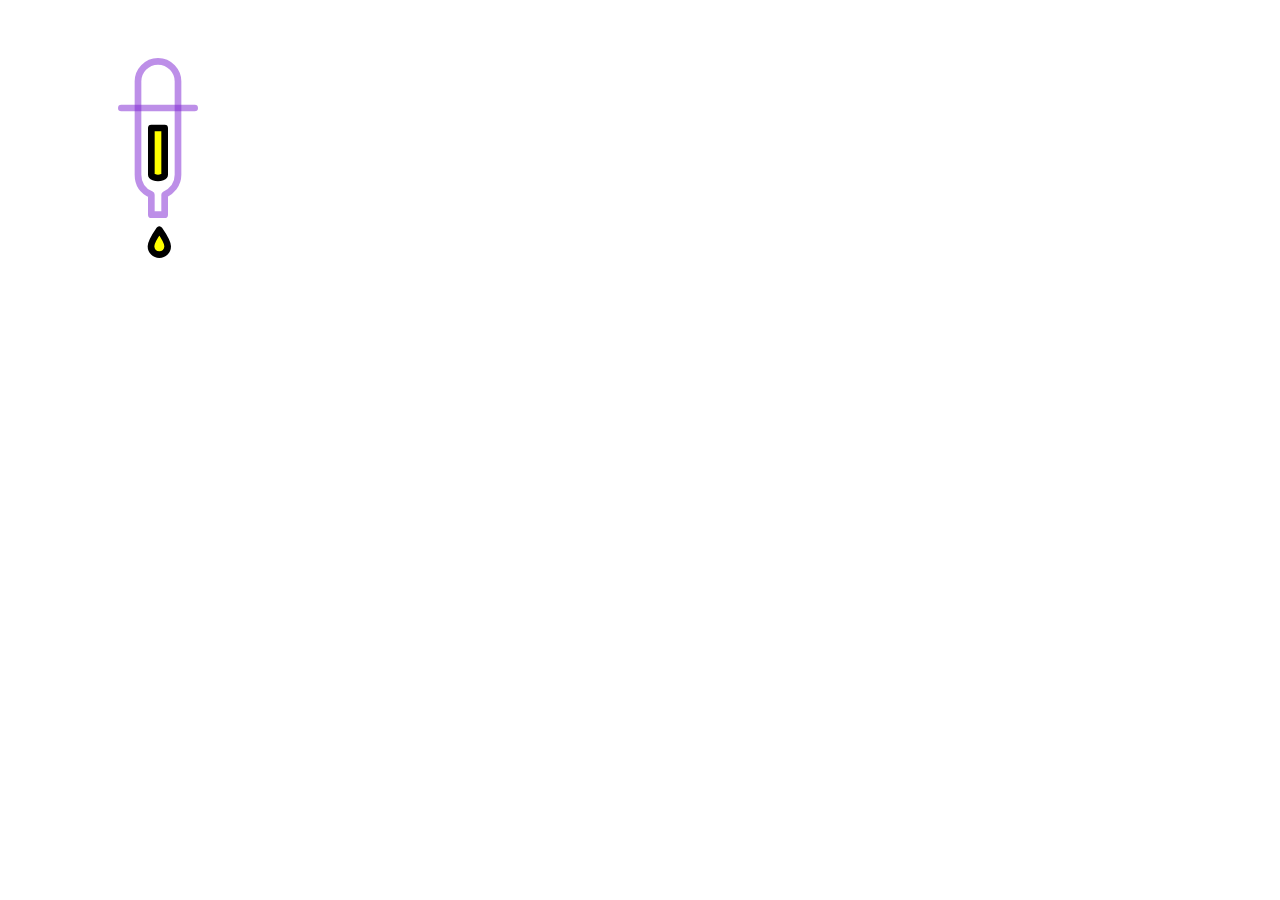
<file: index.html>
<!DOCTYPE html>
<html lang="en">
<head>
	<meta charset="UTF-8">
	<title>SVG</title>

	<style type="text/css">
		.droplet{
			fill:yellow;
			stroke:#000000;
			stroke-width:2;
			stroke-linecap:round;
			stroke-linejoin:round;
			stroke-miterlimit:10;
		}
		.st0{
			fill:none;
			stroke:#231F20;
			stroke:rgba(123,32,210, .5);
			stroke-width:2;
			stroke-linecap:round;
			stroke-linejoin:round;
			stroke-miterlimit:10;
		}
	</style>
</head>
<body>
	<div style="width:200px;padding:50px;">
		<svg version="1.1" id="Calque_1" xmlns="http://www.w3.org/2000/svg" xmlns:xlink="http://www.w3.org/1999/xlink" x="0px" y="0px"
		viewBox="0 0 60 60" style="enable-background:new 0 0 60 60;" xml:space="preserve">
		<line id="droplet-line" class="st0" x1="19" y1="15" x2="41" y2="15"/>
		<path id="droplet-contour" class="st0" d="M30,1c-3.5,0-6,3-6,6l0,28c0,3,1.7,5,4,6v6h4v-6c2-1,4-3,4-6V7C36,4,33.5,1,30,1z"/>
		<path id="droplet-reserve" class="droplet" d="M32,35c0,0.7-1.3,1-2,1c-0.7,0-2-0.3-2-1V21h4V35z"/>
		<path id="droplet-goute" class="droplet" d="M32.9,56.5c0,1.4-1.1,2.5-2.5,2.5c-1.4,0-2.5-1.1-2.5-2.5c0-1.4,2.5-5,2.5-5
		S32.9,55.1,32.9,56.5z"/>
	</svg>
</div>
</body>
</html>
</file>
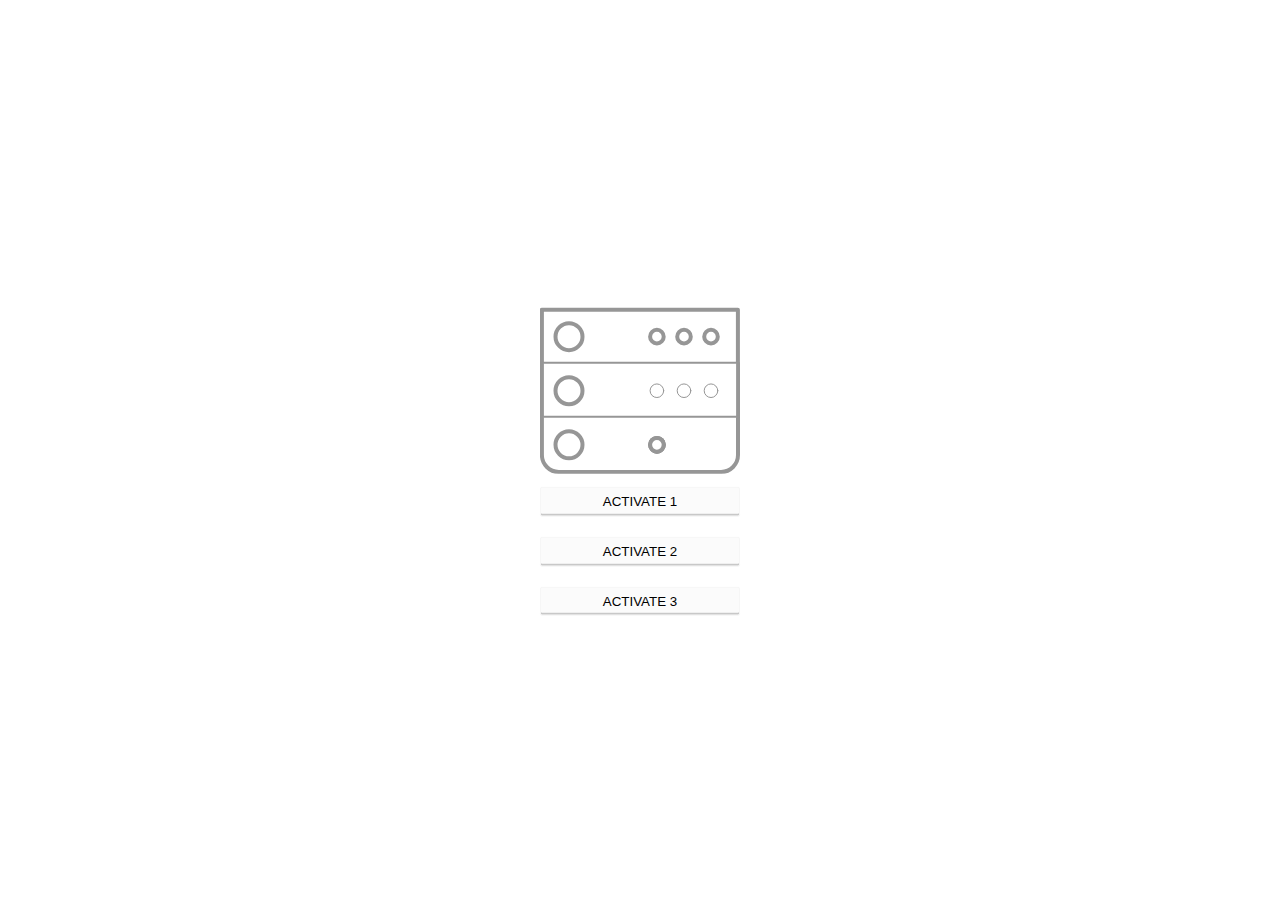
<file: svg-animation.html>
<!DOCTYPE html>
<html lang="en">
<head>
	<meta charset="UTF-8">
	<title>Animation with SVG</title>
	<link rel="stylesheet" href="css/application.css">
</head>

<body>
	<div class="mysvg">
		
		<!-- SVG -->
		<svg version="1.1" id="serveur" xmlns="http://www.w3.org/2000/svg" xmlns:xlink="http://www.w3.org/1999/xlink" x="0px" y="0px" viewBox="0 0 200 200" style="enable-background:new 0 0 200 200;" xml:space="preserve">
			<g>
				<g id="signalOne">
					<rect x="1.9" y="35.8" class="rect" width="196" height="54"/>
					<path class="switch" d="M42.5,62.8c0,7.5-6.1,13.5-13.5,13.5s-13.5-6.1-13.5-13.5c0-7.5,6.1-13.5,13.5-13.5S42.5,55.3,42.5,62.8
					z"/>
					<circle class="check--one" cx="116.9" cy="62.8" r="6.8"/>
					<circle class="check--two" cx="144" cy="62.8" r="6.8"/>
					<circle class="check--three" cx="171" cy="62.8" r="6.8"/>
				</g>

				<g id="signalTwo">
					<polyline class="rect" points="198.1,89.9 198.1,144 1.9,144 1.9,89.9 "/>
					<path class="switch" d="M42.5,116.9c0,7.5-6.1,13.5-13.5,13.5s-13.5-6.1-13.5-13.5c0-7.5,6.1-13.5,13.5-13.5
					S42.5,109.4,42.5,116.9z"/>
					<circle class="check--one" cx="116.9" cy="116.9" r="6.8"/>
					<circle class="check--two" cx="144" cy="116.9" r="6.8"/>
					<circle class="check--three" cx="171" cy="116.9" r="6.8"/>
				</g>

				<g id="signalThree">
					<path class="rect" d="M1.9,144v37.2c0,9.3,7.6,16.9,16.9,16.9h162.3c9.3,0,16.9-7.6,16.9-16.9V144"/>
					<path class="switch" d="M42.5,171c0,7.5-6.1,13.5-13.5,13.5s-13.5-6.1-13.5-13.5c0-7.5,6.1-13.5,13.5-13.5
					S42.5,163.5,42.5,171z"/>
					<circle class="check--three" cx="171" cy="171" r="6.8"/>
					<circle class="check--two" cx="144" cy="171" r="6.8"/>
					<circle class="check--one" cx="116.9" cy="171" r="6.8"/>
				</g>
			</g>
		</svg>


		<!-- Controler -->
		<section class="controler">
			<button data-click="signalOne">Activate 1</button>
			<button data-click="signalTwo">Activate 2</button>
			<button data-click="signalThree">Activate 3</button>
		</section>
	</div>

	<script src="js/jquery-1.11.1.min.js"></script>
	<script src="js/main.js"></script>
</body>
</html>
</file>
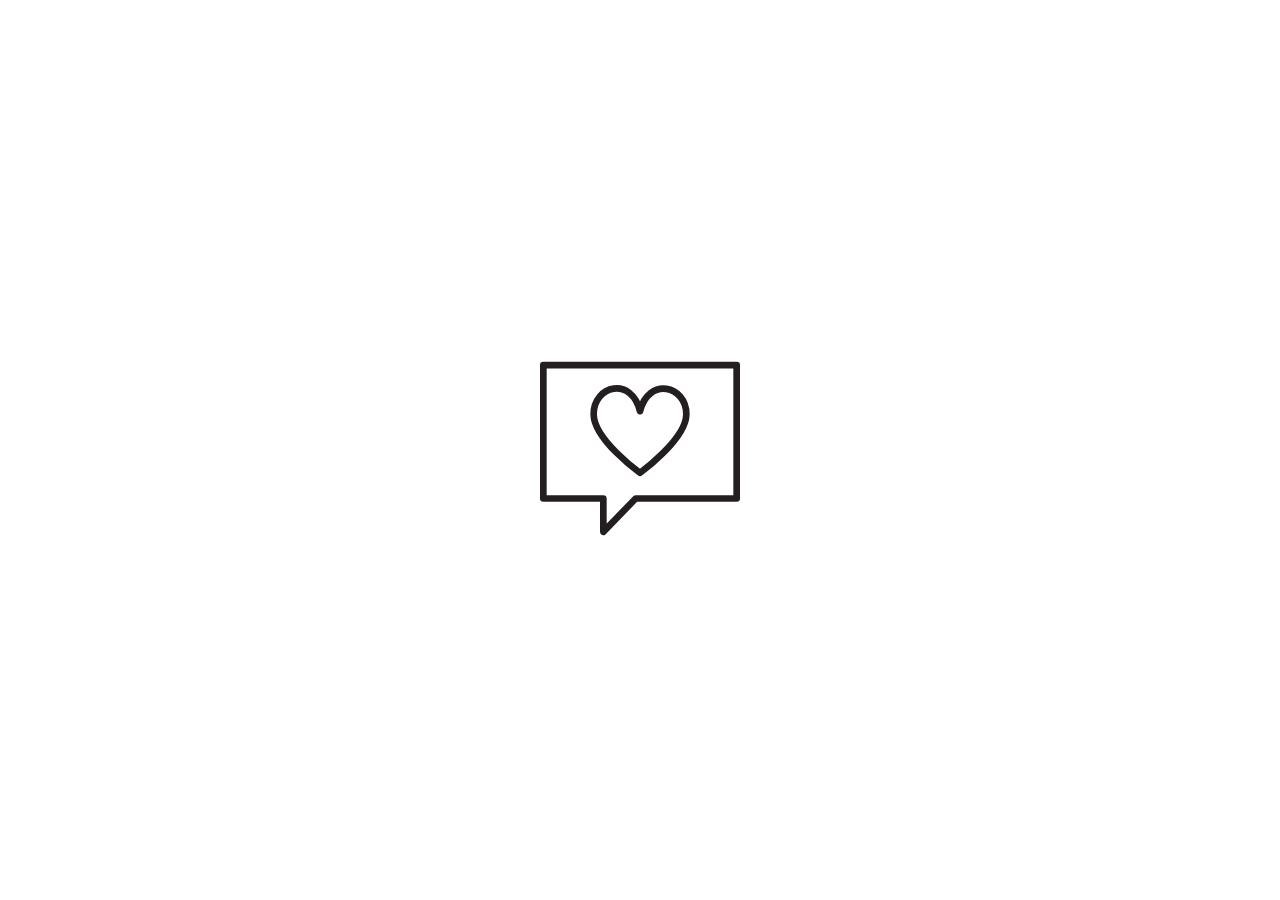
<file: svg-with-css.html>
<!DOCTYPE html>
<html lang="en">
<head>
	<meta charset="UTF-8">
	<title>SVG CSS</title>
	<link rel="stylesheet" href="css/application.css">
	<style type="text/css">
		.boxComment{
			fill:none;
			stroke:#231F20;
			stroke-width:2;
			stroke-linejoin:
			round;
			stroke-miterlimit:10;
		}
		.hearthComment{
			fill:none;
			stroke:#231F20;
			stroke-width:2;
			stroke-linejoin:round;
			stroke-miterlimit:10;
		}
	</style>
</head>
<body>
	
	<div class="mysvg">
		<svg version="1.1" id="heart" xmlns="http://www.w3.org/2000/svg" xmlns:xlink="http://www.w3.org/1999/xlink" x="0px" y="0px"
		viewBox="0 0 60 60" style="enable-background:new 0 0 60 60;" xml:space="preserve">
		<g>
			<polygon class="boxComment" points="59,45 28.7,45 19,55 19,45 1,45 1,5 59,5 "/>
			<path class="hearthComment" d="M30,37.3c0,0,13.9-10.1,13.9-17.6c0-8.6-11.3-11.3-13.9-0.9c-2.5-10.5-13.9-7.8-13.9,0.9
			C16.1,27.3,30,37.3,30,37.3z"/>
		</g>
	</svg>
</div>

</body>
</html>
</file>
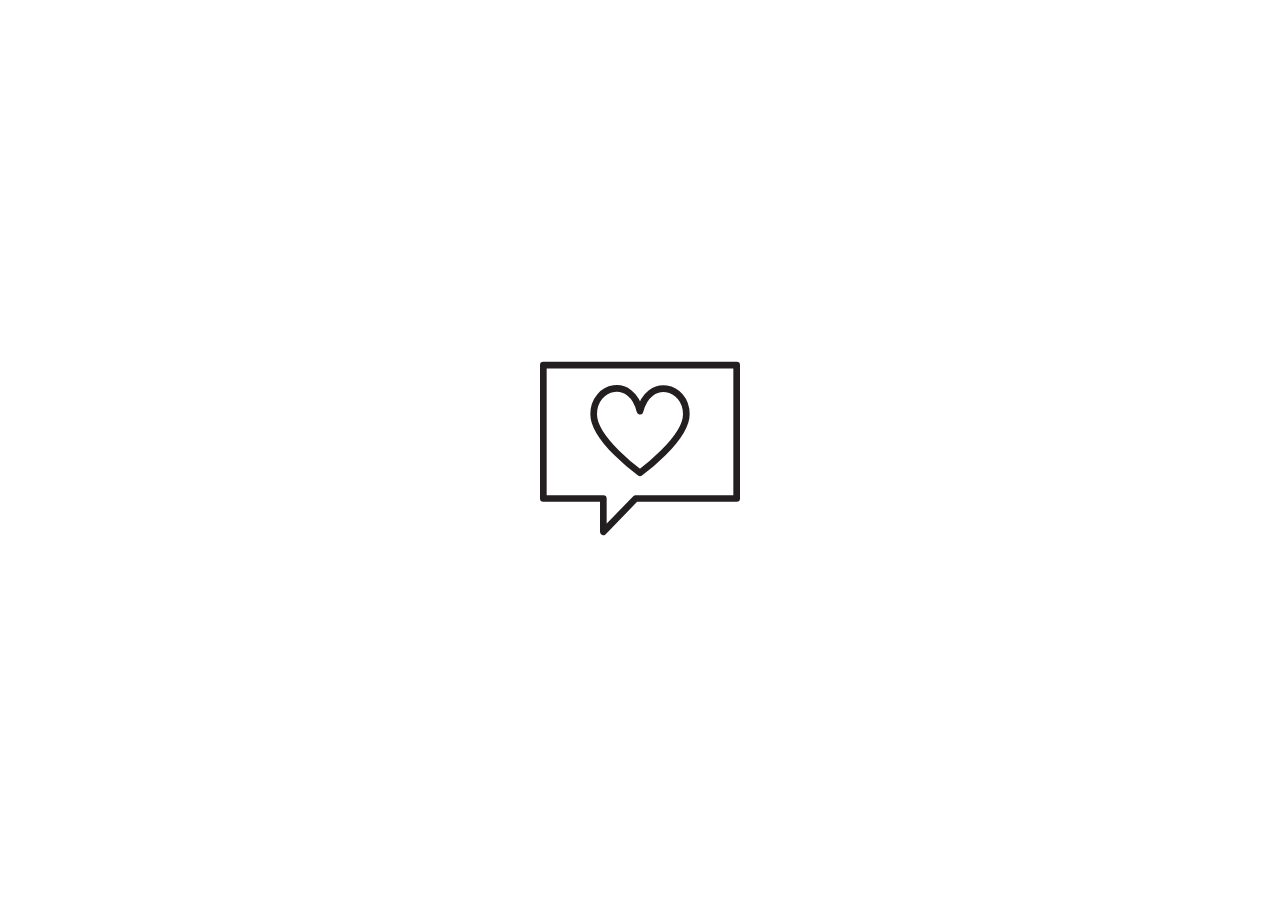
<file: svg-wout-css.html>
<!DOCTYPE html>
<html lang="en">
<head>
	<meta charset="UTF-8">
	<link rel="stylesheet" href="css/application.css">
	<title>SVG sans css</title>
</head>
<body>

	<div class="mysvg">
		<?xml version="1.0" encoding="utf-8"?>
		<!-- Generator: Adobe Illustrator 17.1.0, SVG Export Plug-In . SVG Version: 6.00 Build 0)  -->
		<!DOCTYPE svg PUBLIC "-//W3C//DTD SVG 1.1//EN" "http://www.w3.org/Graphics/SVG/1.1/DTD/svg11.dtd">
		<svg version="1.1" id="heart" xmlns="http://www.w3.org/2000/svg" xmlns:xlink="http://www.w3.org/1999/xlink" x="0px" y="0px"	viewBox="0 0 60 60" enable-background="new 0 0 60 60" xml:space="preserve">
		<g>
			<polygon fill="none" stroke="#231F20" stroke-width="2" stroke-linecap="round" stroke-linejoin="round" stroke-miterlimit="10" points="59,45 28.7,45 19,55 19,45 1,45 1,5 59,5 "/>
			<path fill="none" stroke="#231F20" stroke-width="2" stroke-linejoin="round" stroke-miterlimit="10" d="M30,37.3c0,0,13.9-10.1,13.9-17.6c0-8.6-11.3-11.3-13.9-0.9C27.5,8.3,16.1,11,16.1,19.7C16.1,27.3,30,37.3,30,37.3z"/>
		</g>
	</svg>
</div>

</body>
</html>
</file>
<file: css/application.css>
/* http://meyerweb.com/eric/tools/css/reset/ 
   v2.0 | 20110126
   License: none (public domain)
*/
/* line 6, ../scss/_reset.scss */
html, body, div, span, applet, object, iframe,
h1, h2, h3, h4, h5, h6, p, blockquote, pre,
a, abbr, acronym, address, big, cite, code,
del, dfn, em, img, ins, kbd, q, s, samp,
small, strike, strong, sub, sup, tt, var,
b, u, i, center,
dl, dt, dd, ol, ul, li,
fieldset, form, label, legend,
table, caption, tbody, tfoot, thead, tr, th, td,
article, aside, canvas, details, embed,
figure, figcaption, footer, header, hgroup,
menu, nav, output, ruby, section, summary,
time, mark, audio, video {
  margin: 0;
  padding: 0;
  border: 0;
  font-size: 100%;
  font: inherit;
  vertical-align: baseline;
  list-style: none; }

/* HTML5 display-role reset for older browsers */
/* line 28, ../scss/_reset.scss */
article, aside, details, figcaption, figure,
footer, header, hgroup, menu, nav, section {
  display: block; }

/* line 32, ../scss/_reset.scss */
body {
  line-height: 1; }

/* line 35, ../scss/_reset.scss */
ol, ul, li {
  list-style: none; }

/* line 38, ../scss/_reset.scss */
blockquote, q {
  quotes: none; }

/* line 41, ../scss/_reset.scss */
blockquote:before, blockquote:after,
q:before, q:after {
  content: '';
  content: none; }

/* line 46, ../scss/_reset.scss */
table {
  border-collapse: collapse;
  border-spacing: 0; }

/* line 51, ../scss/_reset.scss */
*, *:before, *:after {
  -moz-box-sizing: border-box;
  -webkit-box-sizing: border-box;
  box-sizing: border-box; }

/* line 54, ../scss/_reset.scss */
.clearfix:before, .clearfix:after {
  content: '';
  display: table; }

/* line 55, ../scss/_reset.scss */
.clearfix:after {
  clear: both; }

/* line 4, ../scss/application.scss */
.mysvg {
  width: 200px;
  position: absolute;
  top: 50%;
  left: 50%;
  -moz-transform: translate(-50%, -50%);
  -ms-transform: translate(-50%, -50%);
  -webkit-transform: translate(-50%, -50%);
  transform: translate(-50%, -50%); }

/* line 13, ../scss/application.scss */
.switch,
.check,
.check--one,
.check--two,
.check--three,
.rect {
  fill: white;
  stroke: #969696;
  stroke-width: 4;
  stroke-linecap: round;
  stroke-linejoin: round;
  stroke-miterlimit: 10;
  -moz-transition: all 0.25s;
  -o-transition: all 0.25s;
  -webkit-transition: all 0.25s;
  transition: all 0.25s; }

/* line 33, ../scss/application.scss */
.check--two {
  -moz-transition-delay: 0.2s;
  -o-transition-delay: 0.2s;
  -webkit-transition-delay: 0.2s;
  transition-delay: 0.2s; }

/* line 36, ../scss/application.scss */
.check--three {
  -moz-transition-delay: 0.4s;
  -o-transition-delay: 0.4s;
  -webkit-transition-delay: 0.4s;
  transition-delay: 0.4s; }

/* line 43, ../scss/application.scss */
#signalOne.activate .check--one,
#signalThree.activate .check--one {
  fill: #F13941;
  stroke: #F13941; }
/* line 47, ../scss/application.scss */
#signalOne.activate .check--two,
#signalThree.activate .check--two {
  fill: #F3B658;
  stroke: #F3B658; }
/* line 51, ../scss/application.scss */
#signalOne.activate .check--three,
#signalThree.activate .check--three {
  fill: #46DC78;
  stroke: #46DC78; }

/* line 59, ../scss/application.scss */
#signalTwo .check--one,
#signalTwo .check--two,
#signalTwo .check--three {
  stroke-width: 1; }
/* line 65, ../scss/application.scss */
#signalTwo.activate .check--one,
#signalTwo.activate .check--two,
#signalTwo.activate .check--three {
  stroke-width: 10; }

/* line 74, ../scss/application.scss */
#signalThree .check--two {
  -moz-transform: translate(-27px, 0);
  -ms-transform: translate(-27px, 0);
  -webkit-transform: translate(-27px, 0);
  transform: translate(-27px, 0); }
/* line 77, ../scss/application.scss */
#signalThree .check--three {
  -moz-transform: translate(-54px, 0);
  -ms-transform: translate(-54px, 0);
  -webkit-transform: translate(-54px, 0);
  transform: translate(-54px, 0); }
/* line 81, ../scss/application.scss */
#signalThree.activate .check--two,
#signalThree.activate .check--three {
  -moz-transform: translate(0, 0);
  -ms-transform: translate(0, 0);
  -webkit-transform: translate(0, 0);
  transform: translate(0, 0); }

/* line 88, ../scss/application.scss */
.switch:hover {
  fill: black;
  stroke: black;
  cursor: pointer; }

/* line 97, ../scss/application.scss */
.controler button {
  padding: .4rem 1.5rem;
  background-color: #FBFBFB;
  border: 1px solid #F6F6F6;
  margin: 10px 0;
  cursor: pointer;
  -moz-transition: background-color 0.3s, border-color 0.3s;
  -o-transition: background-color 0.3s, border-color 0.3s;
  -webkit-transition: background-color 0.3s, border-color 0.3s;
  transition: background-color 0.3s, border-color 0.3s;
  -moz-border-radius: 2px;
  -webkit-border-radius: 2px;
  border-radius: 2px;
  -moz-box-shadow: inset 0 -2px 0 rgba(0, 0, 0, 0.2);
  -webkit-box-shadow: inset 0 -2px 0 rgba(0, 0, 0, 0.2);
  box-shadow: inset 0 -2px 0 rgba(0, 0, 0, 0.2);
  width: 100%;
  text-transform: uppercase;
  outline: 0; }
</file>
